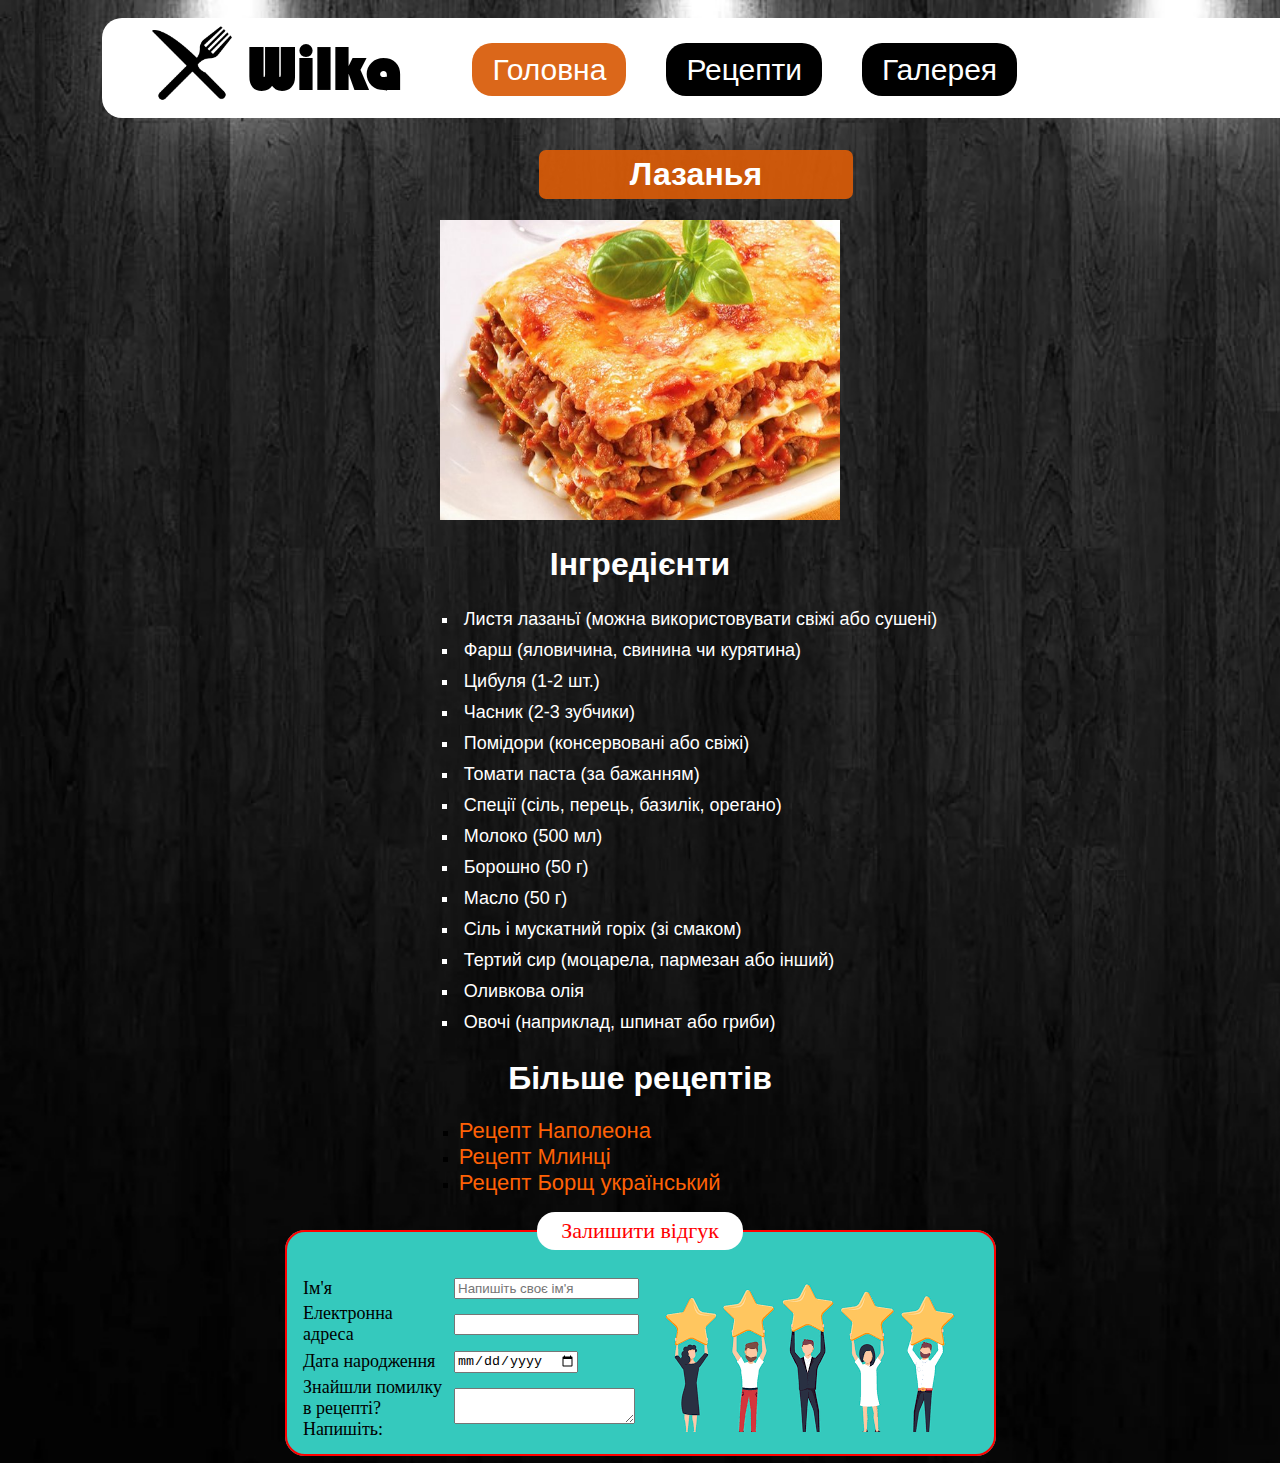
<file: index.html>
<!DOCTYPE html>
<html lang="en">

<head>
    <meta charset="UTF-8">
    <meta name="viewport" content="width=device-width, initial-scale=1.0">
    <link rel="stylesheet" type="text/css" href="styles.css">
    <title>Лазанья</title>

</head>


<body>
    <header>
        <ul class="hedarlist1">
            <li class="list1li"><img src="ikon.png" alt="Лазанья" width="80px" height="80px"></li>
            <li class="list2li">Wilka</li>
            <li>
                <ul class="hedarlist2">
                    <li><a href="" class="orangebtn">Головна</a></li>
                    <li><a href="" class="blackbtn">Рецепти</a></li>
                    <li><a href="" class="blackbtn">Галерея</a></li>
                </ul>
            </li>
        </ul>

        
    </header>
    <h1 class="recept_name">Лазанья</h1>
    <p class="img__"><img src="laz.jpg" alt="Лазанья"></p>
    <h1>Інгредієнти</h1>

    <ul class="text__list">
        <li>Листя лазаньї (можна використовувати свіжі або сушені)</li>
        <li>Фарш (яловичина, свинина чи курятина)</li>
        <li>Цибуля (1-2 шт.)</li>
        <li>Часник (2-3 зубчики)</li>
        <li>Помідори (консервовані або свіжі)</li>
        <li>Томати паста (за бажанням)</li>
        <li>Спеції (сіль, перець, базилік, орегано)</li>
        <li>Молоко (500 мл)</li>
        <li>Борошно (50 г)</li>
        <li>Масло (50 г)</li>
        <li>Сіль і мускатний горіх (зі смаком)</li>
        <li>Тертий сир (моцарела, пармезан або інший)</li>
        <li>Оливкова олія</li>
        <li>Овочі (наприклад, шпинат або гриби)</li>
    </ul>



    <div>
        <h1>Більше рецептів</h1>
        <ul class="more__rec">
            <li><a href="page1.html">Рецепт Наполеона</a></li>
            <li><a href="page2.html">Рецепт Млинці</a></li>
            <li><a href="page3.html">Рецепт  Борщ український</a></li>
        </ul>
    </div>

    <form id="forma">
        <fieldset class="field">
            <legend>Залишити відгук</legend>
            <table>
            <tr><p><td><label for="name">Ім'я</label></td><td></td><td><input type="text" id="name" placeholder="Напишіть своє ім'я" required="required"></td><td rowspan="4"><img src="zir.png" alt="Відгук"></td></p></tr>
            <tr><p><td><label for="email">Електронна адреса</label></td><td></td><td><input type="email" id="email" autocomplete="off" required="required"></td></p></tr>
            <tr><p><td><label for="visitDate">Дата народження</label></td><td></td><td><input type="date" id="visitDate" required="required"></td></p></tr>
            <tr><p><td><label for="notLike">Знайшли помилку <br>в рецепті? Напишіть: </label></td><td></td><td><textarea id="nitLike" spellcheck="false"></textarea></td></p></tr>
            </table>
            </fieldset>

    </form>
</body>

</html>
</file>
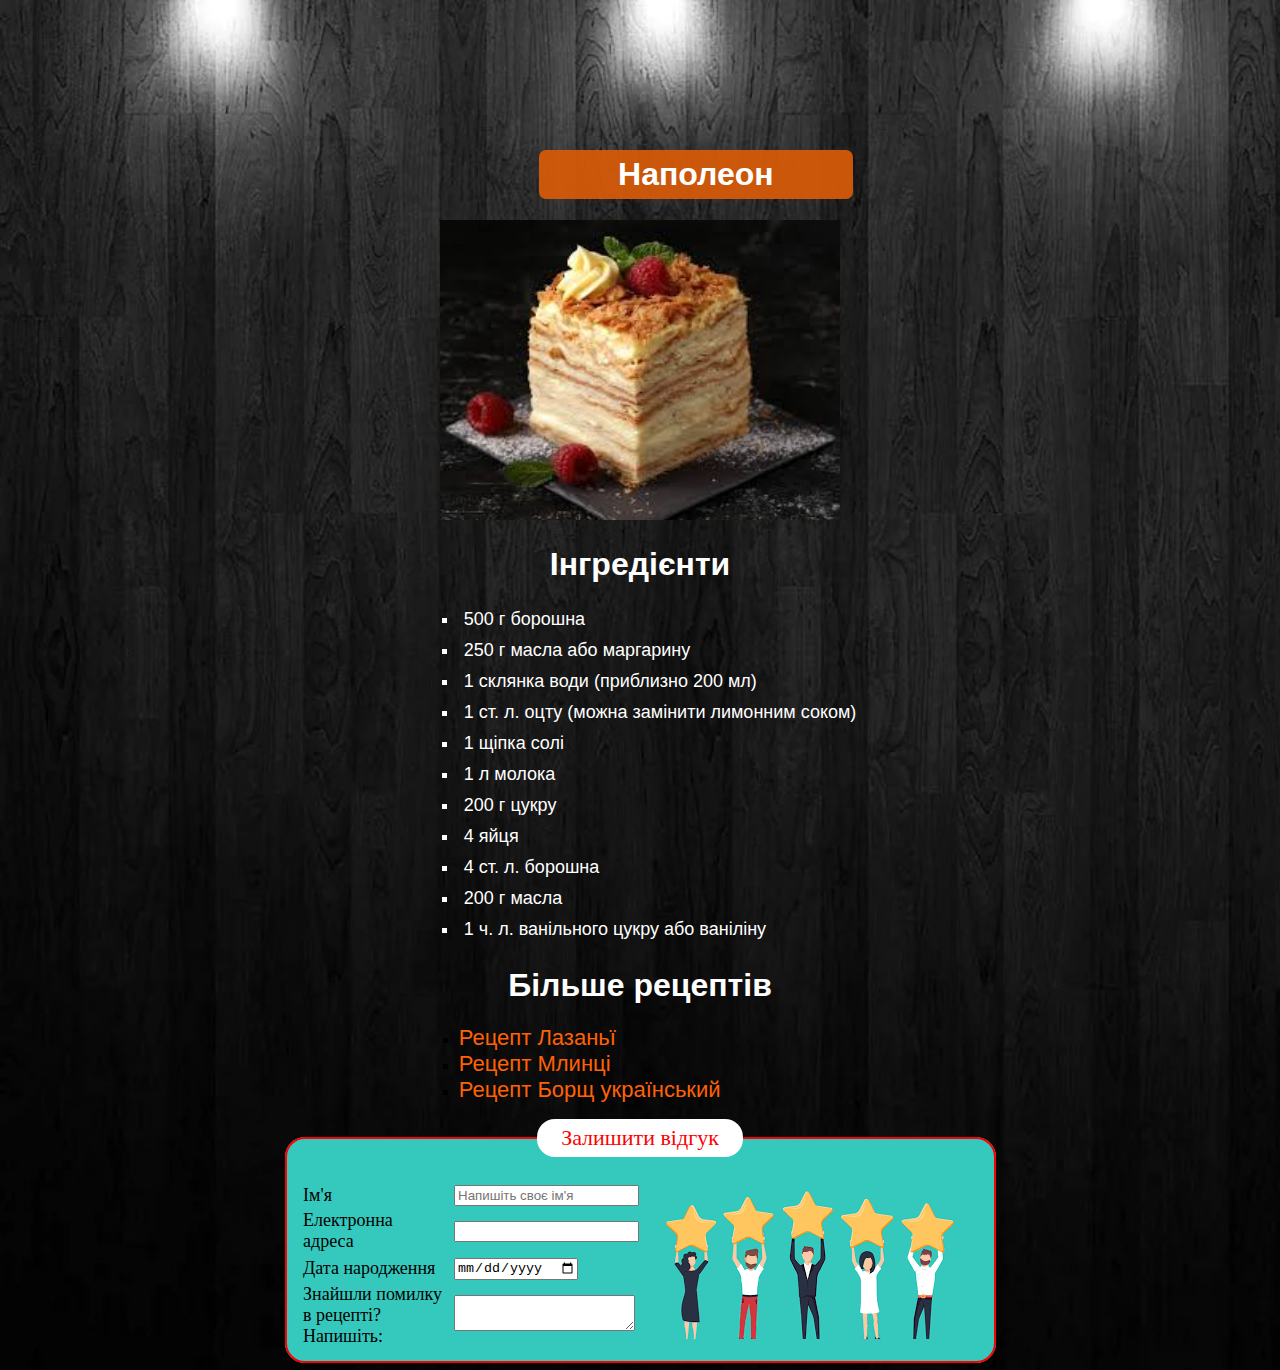
<file: page1.html>
<!DOCTYPE html>
<html lang="en">

<head>
    <meta charset="UTF-8">
    <meta name="viewport" content="width=device-width, initial-scale=1.0">
    <link rel="stylesheet" type="text/css" href="styles.css">
    <title>Наполеон</title>

</head>


<body>
    
    <h1 class="recept_name">Наполеон</h1>
    <p class="img__"><img src="nap.jpg" alt="Наполеон"></p>
    <h1>Інгредієнти</h1>
    <ul class="text__list">
    <li>500 г борошна</li>
    <li>250 г масла або маргарину</li>
    <li>1 склянка води (приблизно 200 мл)</li>
    <li>1 ст. л. оцту (можна замінити лимонним соком)</li>
    <li>1 щіпка солі</li>
    <li>1 л молока</li>
    <li>200 г цукру</li>
    <li>4 яйця</li>
    <li>4 ст. л. борошна</li>
    <li>200 г масла</li>
    <li>1 ч. л. ванільного цукру або ваніліну</li>
    </ul>
    <div>
        <h1>Більше рецептів</h1>
        <ul class="more__rec">
            <li><a href="index.html">Рецепт Лазаньї</a></li>
            <li><a href="page2.html">Рецепт Млинці</a></li>
            <li><a href="page3.html">Рецепт Борщ український</a></li>
        </ul>
    </div>

    <form id="forma">
        <fieldset class="field">
            <legend>Залишити відгук</legend>
            <table>
            <tr><p><td><label for="name">Ім'я</label></td><td></td><td><input type="text" id="name" placeholder="Напишіть своє ім'я" required="required"></td><td rowspan="4"><img src="zir.png" alt="Відгук"></td></p></tr>
            <tr><p><td><label for="email">Електронна адреса</label></td><td></td><td><input type="email" id="email" autocomplete="off" required="required"></td></p></tr>
            <tr><p><td><label for="visitDate">Дата народження</label></td><td></td><td><input type="date" id="visitDate" required="required"></td></p></tr>
            <tr><p><td><label for="notLike">Знайшли помилку <br>в рецепті? Напишіть: </label></td><td></td><td><textarea id="nitLike" spellcheck="false"></textarea></td></p></tr>
            </table>
            </fieldset>

    </form>
</body>

</html>
</file>
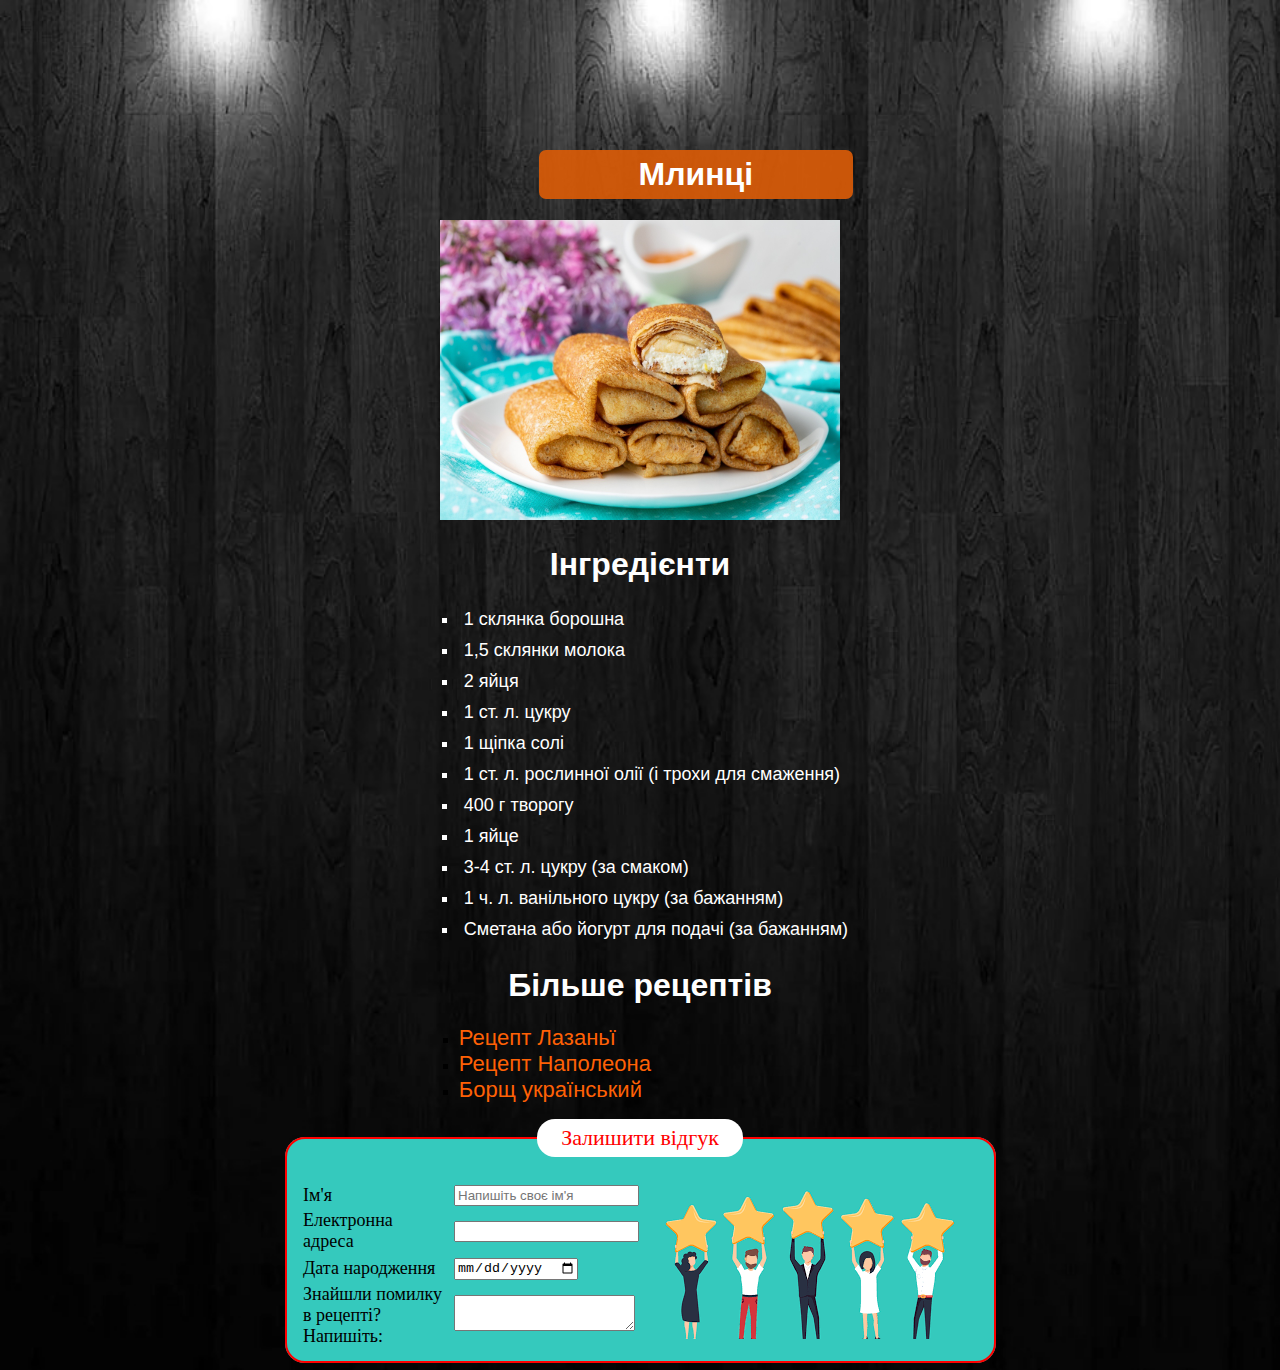
<file: page2.html>
<!DOCTYPE html>
<html lang="en">

<head>
    <meta charset="UTF-8">
    <meta name="viewport" content="width=device-width, initial-scale=1.0">
    <link rel="stylesheet" type="text/css" href="styles.css">
    <title>Млинці</title>

</head>


<body>
    <h1 class="recept_name">Млинці</h1>
    <p class="img__"><img src="blin.jpg" alt="Блинчики"></p>
    <h1>Інгредієнти</h1>
    <ul class="text__list">
        <li>1 склянка борошна</li>
        <li>1,5 склянки молока</li>
        <li>2 яйця</li>
        <li>1 ст. л. цукру</li>
        <li>1 щіпка солі</li>
        <li>1 ст. л. рослинної олії (і трохи для смаження)</li>
        <li>400 г творогу</li>
        <li>1 яйце</li>
        <li>3-4 ст. л. цукру (за смаком)</li>
        <li>1 ч. л. ванільного цукру (за бажанням)</li>
        <li>Сметана або йогурт для подачі (за бажанням)</li>
    </ul>
    <div>
        <h1>Більше рецептів</h1>
        <ul class="more__rec">
            <li><a href="index.html">Рецепт Лазаньї</a></li>
            <li><a href="page1.html">Рецепт Наполеона</a></li>
            <li><a href="page3.html">Борщ український</a></li>
        </ul>
    </div>

    <form id="forma">
        <fieldset class="field">
            <legend>Залишити відгук</legend>
            <table>
            <tr><p><td><label for="name">Ім'я</label></td><td></td><td><input type="text" id="name" placeholder="Напишіть своє ім'я" required="required"></td><td rowspan="4"><img src="zir.png" alt="Відгук"></td></p></tr>
            <tr><p><td><label for="email">Електронна адреса</label></td><td></td><td><input type="email" id="email" autocomplete="off" required="required"></td></p></tr>
            <tr><p><td><label for="visitDate">Дата народження</label></td><td></td><td><input type="date" id="visitDate" required="required"></td></p></tr>
            <tr><p><td><label for="notLike">Знайшли помилку <br>в рецепті? Напишіть: </label></td><td></td><td><textarea id="nitLike" spellcheck="false"></textarea></td></p></tr>
            </table>
            </fieldset>

    </form>
</body>

</html>
</file>
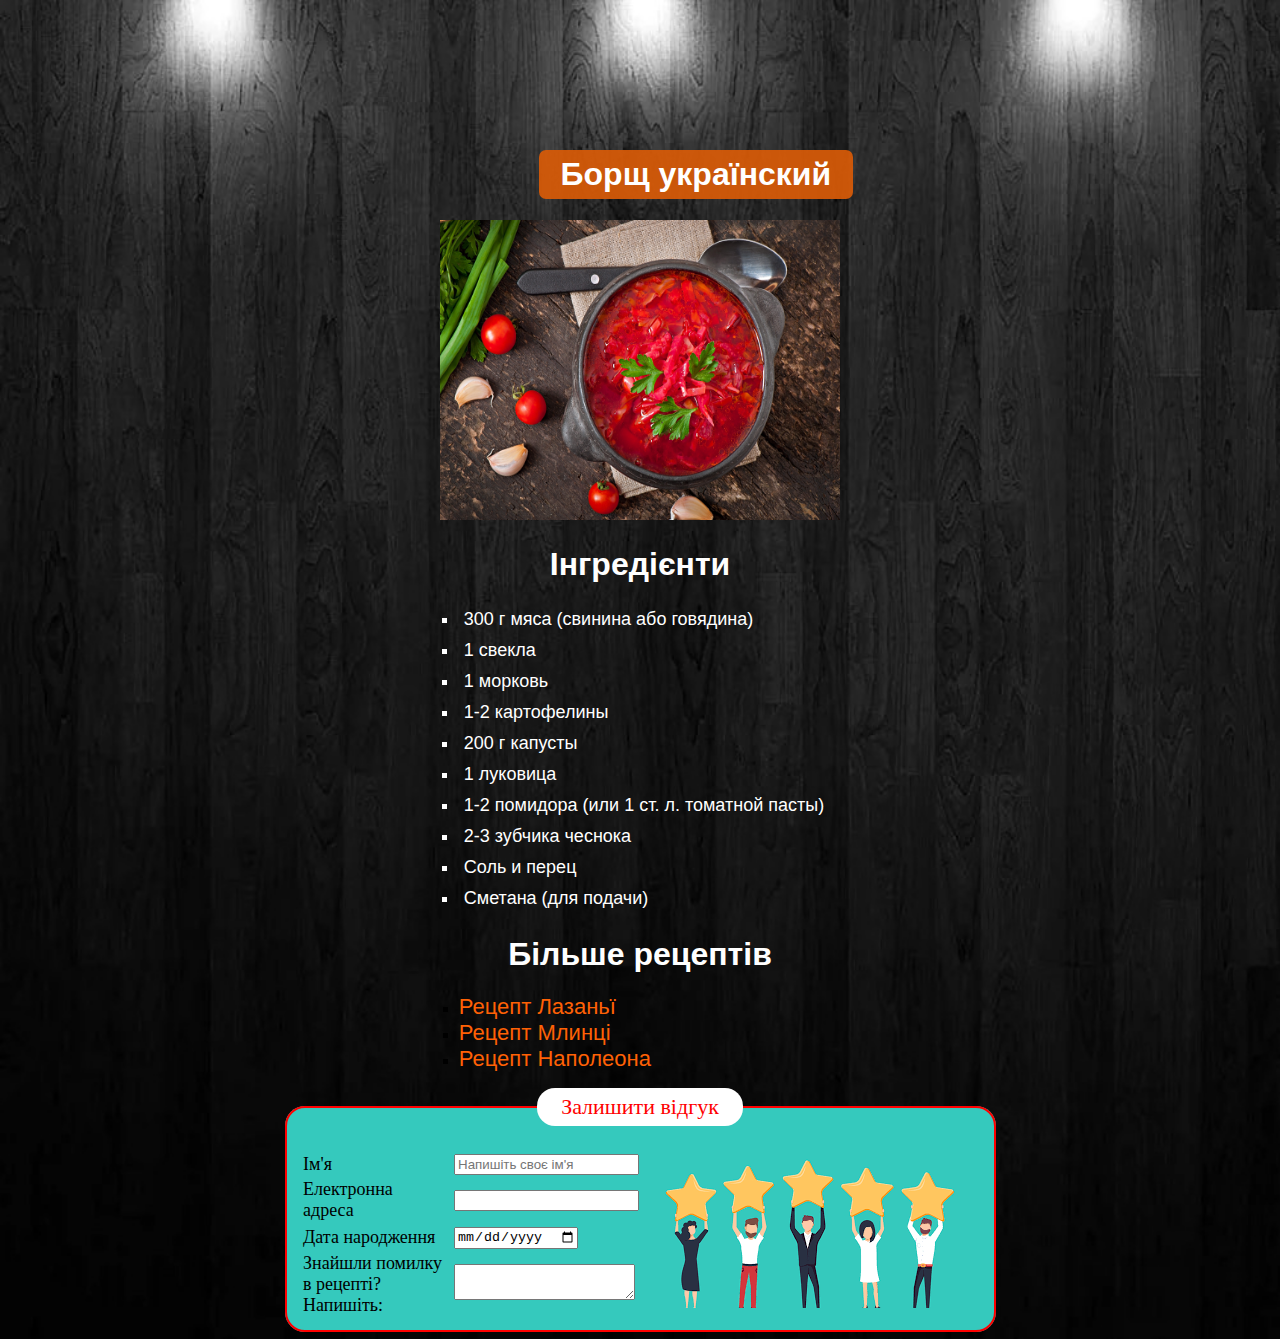
<file: page3.html>
<!DOCTYPE html>
<html lang="en">

<head>
    <meta charset="UTF-8">
    <meta name="viewport" content="width=device-width, initial-scale=1.0">
    <link rel="stylesheet" type="text/css" href="styles.css">
    <title>Борщ український</title>

</head>


<body>
    <h1 class="recept_name">Борщ українский</h1>
    <p class="img__"><img src="bor.jpg" alt="Борщ українский"></p>
    <h1>Інгредієнти</h1>
    <ul class="text__list">
        <li>300 г мяса (свинина або говядина)</li>
        <li>1 свекла</li>
        <li>1 морковь</li>
        <li>1-2 картофелины</li>
        <li>200 г капусты</li>
        <li>1 луковица</li>
        <li>1-2 помидора (или 1 ст. л. томатной пасты)</li>
        <li>2-3 зубчика чеснока</li>
        <li>Соль и перец</li>
        <li>Сметана (для подачи)</li>
    </ul>
    <div>
        <h1>Більше рецептів</h1>
        <ul class="more__rec">
            <li><a href="index.html">Рецепт Лазаньї</a></li>
            <li><a href="page2.html">Рецепт Млинці</a></li>
            <li><a href="page1.html">Рецепт Наполеона</a></li>
        </ul>
    </div>

    <form id="forma">
        <fieldset class="field">
            <legend>Залишити відгук</legend>
            <table>
            <tr><p><td><label for="name">Ім'я</label></td><td></td><td><input type="text" id="name" placeholder="Напишіть своє ім'я" required="required"></td><td rowspan="4"><img src="zir.png" alt="Відгук"></td></p></tr>
            <tr><p><td><label for="email">Електронна адреса</label></td><td></td><td><input type="email" id="email" autocomplete="off" required="required"></td></p></tr>
            <tr><p><td><label for="visitDate">Дата народження</label></td><td></td><td><input type="date" id="visitDate" required="required"></td></p></tr>
            <tr><p><td><label for="notLike">Знайшли помилку <br>в рецепті? Напишіть: </label></td><td></td><td><textarea id="nitLike" spellcheck="false"></textarea></td></p></tr>
            </table>
            </fieldset>

    </form>
</body>

</html>
</file>
<file: styles.css>
body{
    font-family: Arial, Helvetica, sans-serif;
    background-image:url(background_body.jpg);
    background-repeat: no-repeat;
    background-size: cover;
}
h1{
    text-align: center;
    color: white;
}

.img__{
    text-align: center;
}

.img__ img{
    height: 300px;
    width: 400px;
}


ul{
    margin-left: 32.5%;
    list-style-type: square;
}

.more__rec a{
    color: rgb(255, 97, 5);
    text-decoration: none;
    font-size: 22px;
}

.more__rec a:hover{
color: rgb(255, 255, 255);
background: rgb(7, 167, 179);
transition: 1s all;
}

.text__list{
    width: 500px;
    font-size: 18px;
    color: white;
}

.text__list li{
padding: 5px;
}

#forma{
    width: 715px;
    margin: 0 auto;
    font-family: Bahnschrift Condensed;
    font-size: 18px;
    }
    #forma legend{
    color: #ff0000;
    text-align: center;
    font-size: 22px;
    background: white;
    padding: 6px 24px;
    border-radius: 18px;
    }
    
    .field{
    background: #35c9bd;
    border: 2px solid #ff0000;
    border-radius: 20px;
    }

    .recept_name{
        color: white;
        background: #d85b08ec;
        border-radius: 7px;
        padding: 6px 7px;
        width: 300px;
        margin-left: 42%;
        margin-top: 150px;
    }

    header{
        background-color: rgb(255, 255, 255);
        /* opacity: 0.4; */
        width: 1600px;
        height: 100px;
        position: fixed;
        top: 2%;
        left: 8%;
        border-radius: 20px;
        z-index: 1000;

    }
    
    .hedarlist2 {
        list-style-type: none;
        padding: 0;
        margin: 0;
        display: flex;
        justify-content: center;
    }

    .hedarlist2 li {
        margin:35px 20px 0 20px;
        text-align: center;
    }

    .blackbtn{
        text-decoration: none;
        color: white;   
        background: black;
        font-size: 30px;
        border-radius: 20px;
        padding: 10px 20px;
    }


    .hedarlist1 {
        list-style-type: none;
        padding: 0;
        margin: 0;
        display: flex;
        
    }

    .hedarlist1 .list1li {
        margin: 5px 5px 0 50px;
    }

    .orangebtn {
        background: #d85b08ec;
        border-radius: 20px;
        padding: 10px 20px;
        text-decoration: none;
        color: white;   
        font-size: 30px;
    }

    .hedarlist1 .list2li{
        margin: 5px 50px 0 10px;
        font-size: 62px;
        font-weight: bolder;
        font-family: 'Bauhaus', sans-serif;
    }

    @font-face {
        font-family: 'Bauhaus';
        src: url('bauhaus93.TTF') format('truetype'); 
    }
</file>
